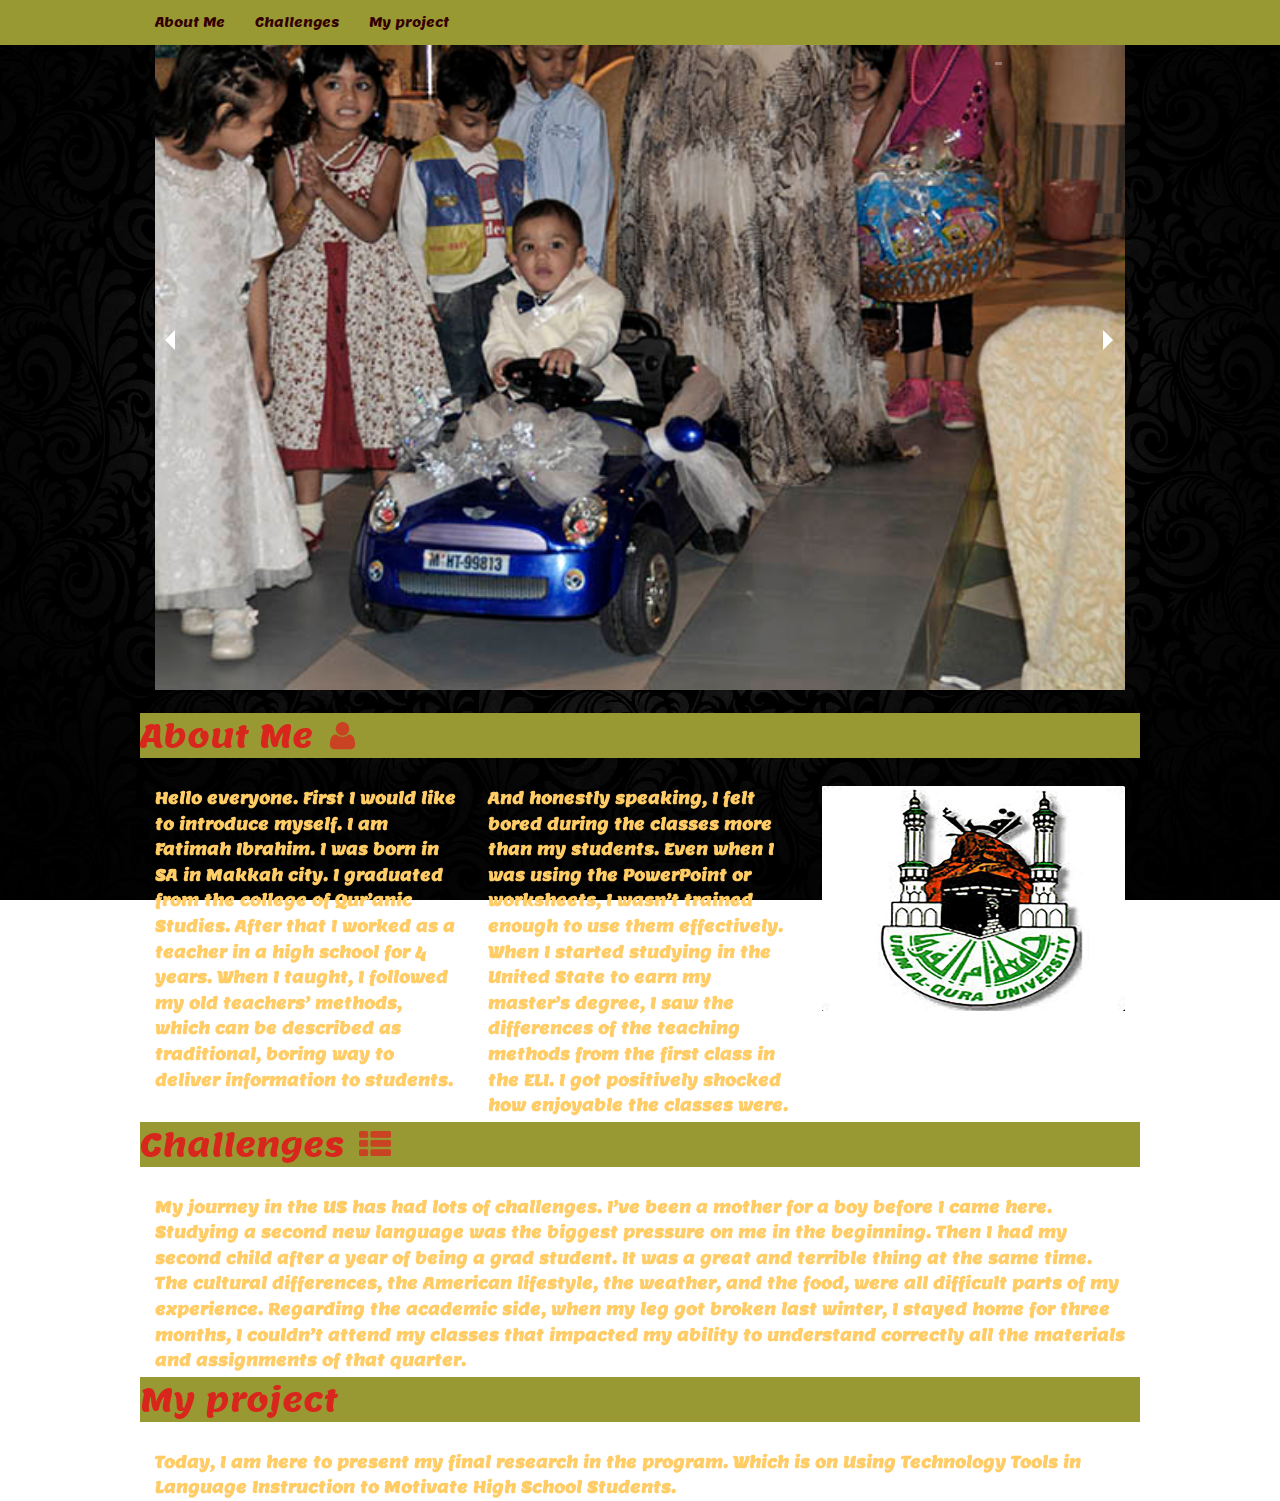
<file: index.html>
<!doctype html>
<html class="no-js" lang="en">
  <head>
    <meta charset="utf-8" />
    <meta name="viewport" content="width=device-width, initial-scale=1.0" />
    <title>Fatmah Ibrahim</title>

     <link href='http://fonts.googleapis.com/css?family=Lemon' rel='stylesheet' type='text/css'>
    <link rel="stylesheet" href="css/foundation.css" />
    <link rel="stylesheet" href="css/semantic.css" />
    <link rel="stylesheet" href="css/styles.css" />
    <script src="js/vendor/modernizr.js"></script>
  </head>
  <body>


    <!-- Header and Nav -->
  <div class="contain-to-grid fixed" data-magellan-expedition-fixed>
       <nav class="top-bar" data-topbar>
        <ul class="title-area">
          
          <li class="toggle-topbar menu-icon"><a href="#">Challenges</a></li>
        </ul>

        <section class="top-bar-section">
          <ul class="left">
            <li><a id="aboutBtn">About Me</a></li>
            <li><a id="menuBtn">Challenges</a></li>
            <li><a id="contactBtn">My project</a></li>
          </ul>
        </section>
      </nav>
  </div>
 
 <!-- Orbit Gallery -->

<div class="row">
  <div class="large-12 columns">
     <ul class="orbit" data-orbit data-options="             animation:slide;
                  slide_number: false;
                  slide_number_text: false;
                  animation_speed:500;
                  pause_on_hover:false;
                  animation_speed:500;
                  navigation_arrows:true;
                  bullets:false;">
      <li>
        <img class="orbitpic" src="img/sushi1.jpg" alt="slide 1" />
      </li>
      <li>
        <img class="orbitpic" src="img/sushi2.jpg" alt="slide 2" />
      </li>
      <li>
        <img class="orbitpic" src="img/sushi3.jpg" alt="slide 3" />
        </li>
        <li>
        <img class="orbitpic" src="img/sushi4.jpg" alt="slide 4" />
        </li>
        <li>
        <img class="orbitpic" src="img/sushi5.jpg" alt="slide 5" />
        </li>
        <li>
        <img class="orbitpic" src="img/sushi6.jpg" alt="slide 6" />
        </li>
        <li>
        <img class="orbitpic" src="img/sushi7.jpg" alt="slide 7" />
        </li>
        <li>
        <img class="orbitpic" src="img/sushi8.jpg" alt="slide 8" />
        </li>
        <li>
        <img class="orbitpic" src="img/sushi9.jpg" alt="slide 9" />
        </li>
      </ul>
  </div>
</div>

  <!-- About -->

  <div id="about" class="row aboutus">
    <h4>About Me <i class="user icon"></i></h4>
    <div class="large-8 columns content">
      <div class="row">
        
        <div class="large-6 columns">
          <p>Hello everyone. First I would like to introduce myself. I am Fatimah Ibrahim. I was born in SA in Makkah city.  I graduated from the college of Qur’anic Studies. After that I worked as a teacher in a high school for 4 years. When I taught, I followed my old teachers’ methods, which can be described as traditional, boring way to deliver information to students.</p>
        </div>
        <div class="large-6 columns">
          <p>And honestly speaking, I felt bored during the classes more than my students.  Even when I was using the PowerPoint or worksheets, I wasn’t trained enough to use them effectively.
        When I started studying in the United State to earn my master’s degree, I saw the differences of the teaching methods from the first class in the ELI. I got positively shocked how enjoyable the classes were.
        </p>
        </div>
      </div>
    </div>
      <div class="large-4 columns content">
      <img src="img/about.jpg" class="about">
    </div>
  </div>




 
 
  <!-- Menu -->

  <div class="row" id="menu">

    <h4>Challenges <i class="list layout icon"></i></h4>

    <div class="large-12 columns menu">

  <p>My journey in the US has had lots of challenges. I’ve been a mother for a boy before I came here. Studying a second new language was the biggest pressure on me in the beginning. Then I had my second child after a year of being a grad student. It was a great and terrible thing at the same time. The cultural differences, the American lifestyle, the weather, and the food, were all difficult parts of my experience. Regarding the academic side, when my leg got broken last winter, I stayed home for three months, I couldn’t attend my classes that impacted my ability to understand correctly all the materials and assignments of that quarter.</p>
 
    </div>
  </div>


<!-- Contact -->

 <div class="row" id="menu">

    <h4>My project <i class="student icon"></i></h4>

    <div class="large-12 columns menu">

  <p>Today, I am here to present my final research in the program. Which is on Using Technology Tools in Language Instruction to Motivate High School Students.</p>
 
    </div>
  </div>

    
    <script src="js/vendor/jquery.js"></script>
    <script src="js/semantic.js"></script>
    <script src="js/foundation.min.js"></script>
    <script src="js/backstretch.js"></script>
    <script src="js/scrolld.js"></script>
     <script src="http://maps.google.com/maps/api/js?sensor=false&libraries=geometry&v=3.7"></script>
    <script src="js/map.js"></script>
    <script src="js/scripts.js"></script>

  </body>
</html>
</file>
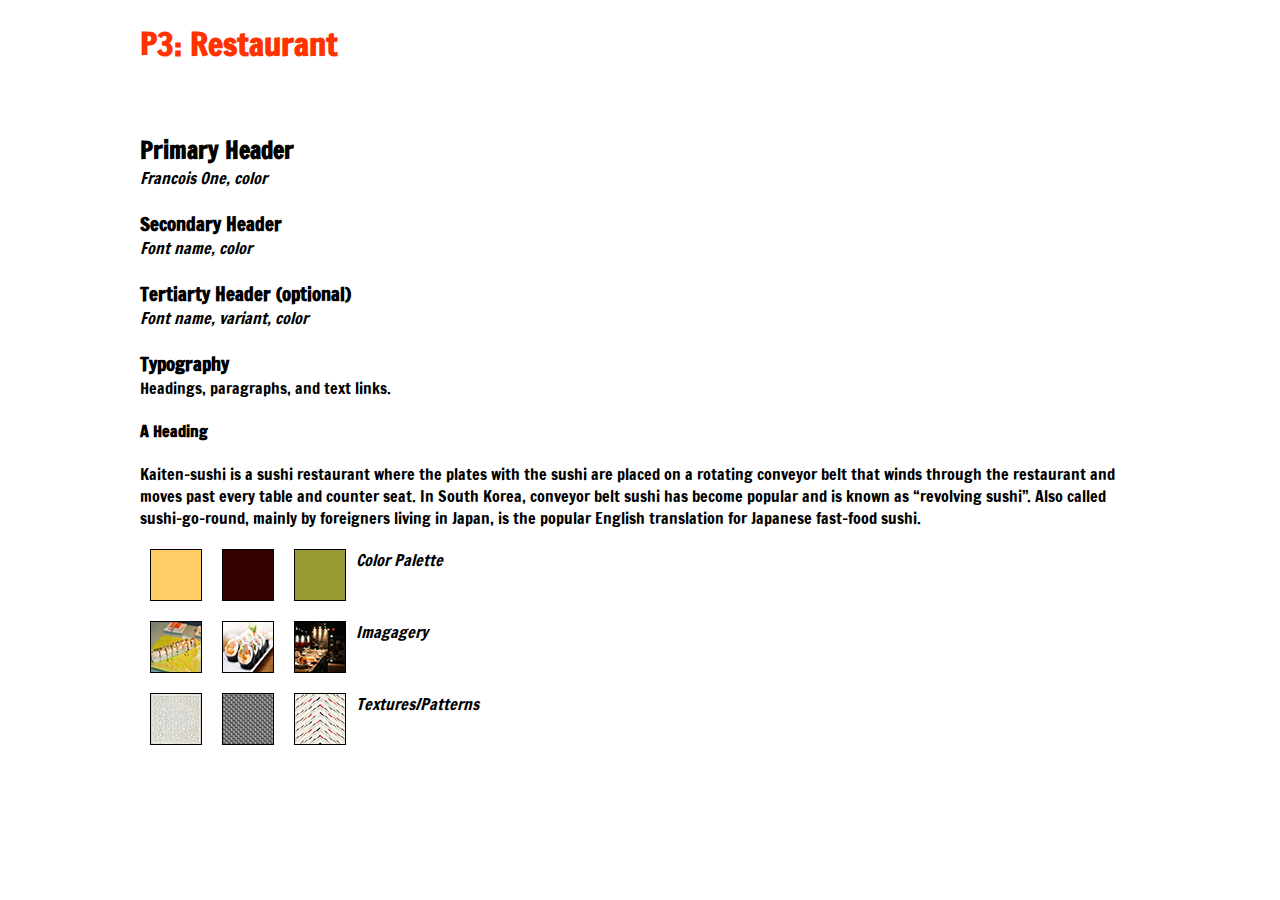
<file: style-tile/index.html>
<!doctype html>
<html lang="en">
<head>
  <meta charset="UTF-8" />
  <title>Style Tile</title>
	
  <link rel="stylesheet" href="css/normalize.css">
  <link rel="stylesheet" href="css/grid.css">	

  <link href='http://fonts.googleapis.com/css?family=Francois+One' rel='stylesheet' type='text/css'>
  			
  <link rel="stylesheet" href="css/styles.css">	
	
</head>
<body>
	
	<div class="container">
		

		<section>

			<h1>P3: Restaurant</h1>
			
			
			<br><br>

			<h2>Primary Header</h2>
			<em>Francois One, color</em>
			
			<br><br>

			<h3>Secondary Header</h3>
			<em>Font name, color</em>
			
			<br><br>

			<h3>Tertiarty Header (optional)</h3>
			<em>Font name, variant, color</em>

			<br><br>
			
			<h3>Typography</h3>
			<p>Headings, paragraphs, and text links.</p>

			<h4>A Heading</h4>	
			<p>Kaiten-sushi is a sushi restaurant where the plates with the sushi are placed on a rotating conveyor belt that winds through the restaurant and moves past every table and counter seat. In South Korea, conveyor belt sushi has become popular and is known as “revolving sushi”. Also called sushi-go-round, mainly by foreigners living in Japan, is the popular English translation for Japanese fast-food sushi.</p>
			
			
		</section>
		
		<section>
			<div class="color-1"></div>
			<div class="color-2"></div>
			<div class="color-3"></div>
			<em>Color Palette</em>

			<div class="clear"></div>
		</section>

		<section>
			<div class="imagery-1"> <img src="img/img sushi1.jpg"></div>
			<div class="imagery-2"> <img src="img/img sushi2.jpg"></div>
			<div class="imagery-3"> <img src="img/img sushi3.jpg"></div>
			<em>Imagagery</em>

			<div class="clear"></div>
		</section>

		
		<section>
			<div class="pattern-1"><img src="img/pattern sushi3.jpg"></div>
			<div class="pattern-2"><img src="img/pattern sushi2.jpg"></div>
			<div class="pattern-3"><img src="img/pattern sushi1.jpg"></div>
			<em>Textures/Patterns</em>

			<div class="clear"></div>
		</section>

		<!-- Clearfix -->
		<div class="clear"></div>

	</div>
	
  
</body>
</html>
</file>
<file: css/styles.css>
/* DIVS */

div.contain-to-grid, .top-bar-section ul, .top-bar-section li:not(.has-form) a:not(.button) {
font-family: 'Lemon', cursive;
text-align: center;
height: 45px;
background:#999933;
}

div.menu {
	background: none;
	width: 100%;
	margin-top: 20px;
}
div.aboutus {

	margin-top: 20px;
}
div.aboutus, div.orbit-container, div.row {
	background: none;
	
}
div.contact {
	margin-top: 20px;
	color: #330000;
	background: #999933;
	height: 325px;
		
}

div#gmap {
	margin-top: 20px;
background:#999933;
	height: 325px;
	padding: 10px;
}
div.content {
	background: none;
padding-top: 20px;
color: white;
}

section.top-bar-section.right {

	text-align: center;
}

nav.top-bar {
	height: 45px;

	z-index: 3;
	background: #999933;
}


div.heading, div.heading h2 {
	text-align: center;
	color: white;
	background: black;
}

/* Menu */

table {
	background: none;
	width: 100%;
	border:none;
}

tr {
	margin-bottom: 10px;

}

td, table tbody tr td, table tr td{
	font-size: 1em;
	font-weight: inherit;
	color: #ffcc66;
	font-weight: bold;
}

td.item {
	font-family: 'Lemon', cursive;
	font-size: 1em;
	color:#d9261c;
}

td.item.raw {

	font-family: 'Lemon', cursive;
	font-size: 1em;
	color: #d9261c;
}

td.item.spicy {

	font-family: 'Lemon', cursive;
	font-size: 1em;
	color: #d9261c;
}

td.price {

	text-align: right;
	font-weight: bold;
}

table tr.even, table tr.alt, table tr:nth-of-type(even){

background: none;
}

/* IMG*/

img.about {

	width:333px;
	height: 245px;
	padding-bottom: 20px;
}

img.orbitpic {

	width: 100%;
}


/* Typography*/

p {
	color:#ffcc66;
	background: none;
	margin-bottom: 0em;
	font-weight: bold;
}

h4 {
	font-family: 'Lemon', cursive;
	color:#d9261c;
	font-size: 2em;
	text-align: left;
	background: #999933;}

/* Mobile */
@media screen and (min-width: 320px) {
}

/* Tablet */
@media screen and (min-width: 768px) {
 
}

/* Desktop */
@media screen and (min-width: 1140px) {


}
</file>
<file: style-tile/css/grid.css>
/*
 Width: 1000px
 # Columns : 12 
 Column width: 65px
 Gutter : 20px 

 */
.grid_1 { width: 65px; }
.grid_2 { width: 150px; }
.grid_3 { width: 235px; }
.grid_4 { width: 320px; }
.grid_5 { width: 405px; }
.grid_6 { width: 490px; }
.grid_7 { width: 575px; }
.grid_8 { width: 660px; }
.grid_9 { width: 745px; }
.grid_10 { width: 830px; }
.grid_11 { width: 915px; }
.grid_12 { width: 1000px; }

.grid_1,
.grid_2,
.grid_3,
.grid_4,
.grid_5,
.grid_6,
.grid_7,
.grid_8,
.grid_9,
.grid_10,
.grid_11,
.grid_12 {
	margin: 0 20px 10px 0;
	float: left;
	display: block;
}

.alpha{margin-left:0px;}
.omega{margin-right:0px;}

.container{
	width: 1000px; 
	margin: auto;
}



.clear{clear:both;display:block;overflow:hidden;visibility:hidden;width:0;height:0}.clearfix:after{clear:both;content:' ';display:block;font-size:0;line-height:0;visibility:hidden;width:0;height:0}* html .clearfix,*:first-child+html .clearfix{zoom:1}
</file>
<file: style-tile/css/styles.css>
/* Set Your Own Margin & Padding */
h2, h3, p {
	margin: 0;
}

/* Layout for Style Tile*/
section {
	margin: 20px 0;
}

.color-1{
	border: 1px solid #000;
	float: left;
	margin: 0 10px;
	height: 50px;
	width: 50px;
	background:#ffcc66;
}
.color-2{
	border: 1px solid #000;
	float: left;
	margin: 0 10px;
	height: 50px;
	width: 50px;
	background: #330000;
}
.color-3{
	border: 1px solid #000;
	float: left;
	margin: 0 10px;
	height: 50px;
	width: 50px;
	background: #999933;
}
.pattern-1 {
	border: 1px solid #000;
	float: left;
	margin: 0 10px;
	height: 50px;
	width: 50px;
}
.pattern-2{
	border: 1px solid #000;
	float: left;
	margin: 0 10px;
	height: 50px;
	width: 50px;
}
.pattern-3{
	border: 1px solid #000;
	float: left;
	margin: 0 10px;
	height: 50px;
	width: 50px;
}
.imagery-1{
	border: 1px solid #000;
	float: left;
	margin: 0 10px;
	height: 50px;
	width: 50px;
}
.imagery-2{
	border: 1px solid #000;
	float: left;
	margin: 0 10px;
	height: 50px;
	width: 50px;
}
.imagery-3 {
	border: 1px solid #000;
	float: left;
	margin: 0 10px;
	height: 50px;
	width: 50px;
}



/* Show Grid */
.showgrid {
	background: url("../img/grid-bg.png") repeat-y;
}
</file>
